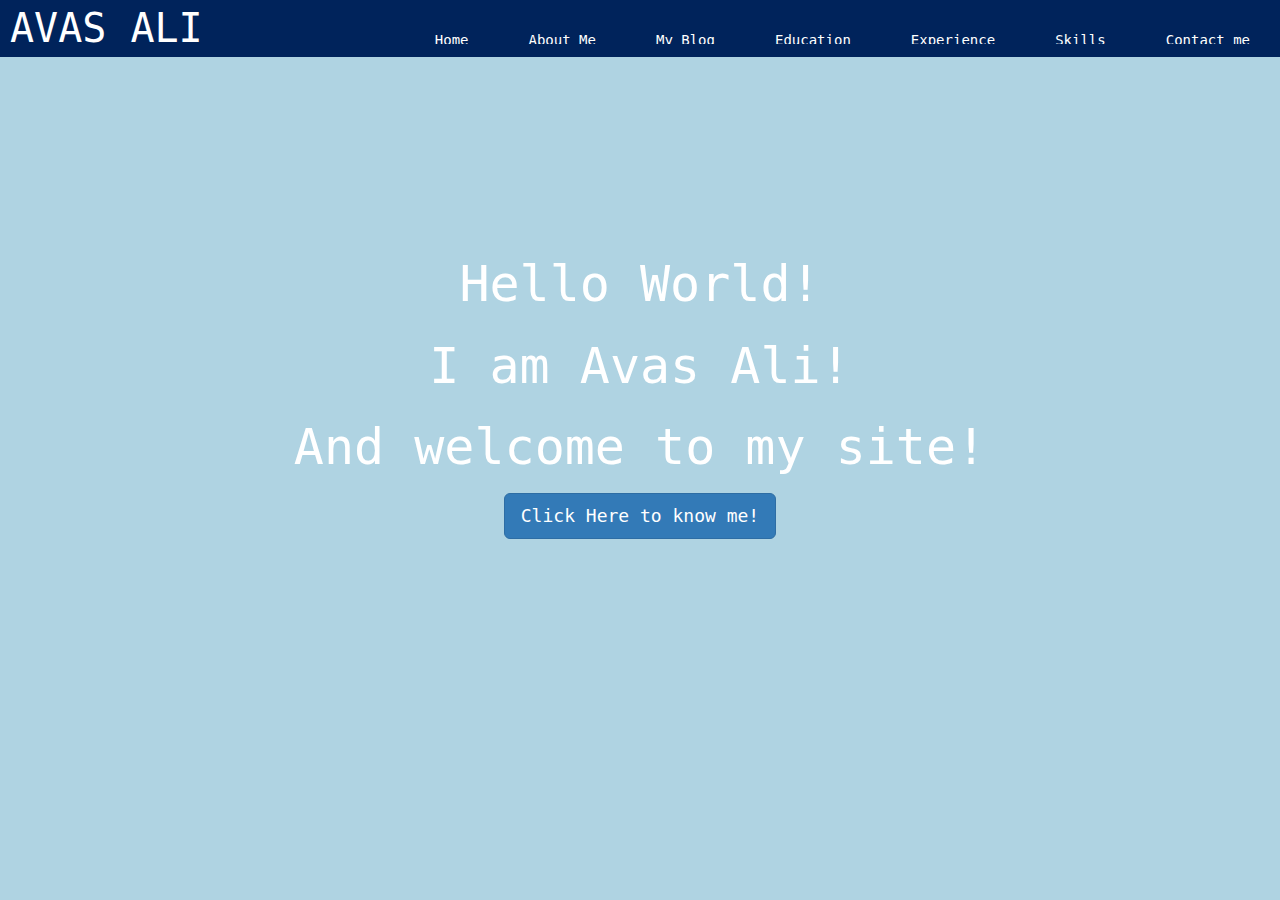
<file: index.html>
<html lang="en">
<head>
    <meta charset="UTF-8">
    <meta http-equiv="X-UA-Compatible" content="IE=edge">
    <meta name="viewport" content="width=device-width, initial-scale=1.0">
    <!-- App title -->
    <title>Responsive Pure CSS Menu</title>
    <!-- Link CSS file -->
    <link rel="stylesheet" href="https://cdn.jsdelivr.net/npm/bootstrap@3.3.7/dist/css/bootstrap.min.css" integrity="sha384-BVYiiSIFeK1dGmJRAkycuHAHRg32OmUcww7on3RYdg4Va+PmSTsz/K68vbdEjh4u" crossorigin="anonymous">

    <link rel="stylesheet" href="style.css">
</head>
<body style="background-color: #AFD3E2;">
        <!-- Navigation bar -->
        <header class="header">
            <!-- Logo -->
            <a href="/index.html" class="logo">AVAS ALI</a>
            <!-- Hamburger icon -->
            <input class="side-menu" type="checkbox" id="side-menu"/>
            <label class="hamb" for="side-menu"><span class="hamb-line"></span></label>
            <!-- Menu -->
            <nav class="nav">
                <ul class="menu">
                    <li><a href="./index.html">Home</a></li>
                    <li><a href="./aboutme.html">About Me</a></li>
                    <li><a href="./blog.html">My Blog</a></li>
                    <li><a href="./education.html">Education</a></li>
                    <li><a href="./experience.html">Experience</a></li>
                    <li><a href="./skills.html">Skills</a></li>
                    <li><a href="./contactme.html">Contact me</a></li>
                </ul>
            </nav>
        </header>
    <div class="intro-text">
        <p class="intro-center">Hello World!</p>
        <p class="intro-center">I am Avas Ali!</p>
        <p class="intro-center">And welcome to my site!</p>
        <button type="button" class="btn btn-primary btn-lg" id="button-me"><a href="/aboutme.html" style="text-decoration: none;color:white">Click Here to know me!</a></button>
    </div>
</body>
</html>
</file>
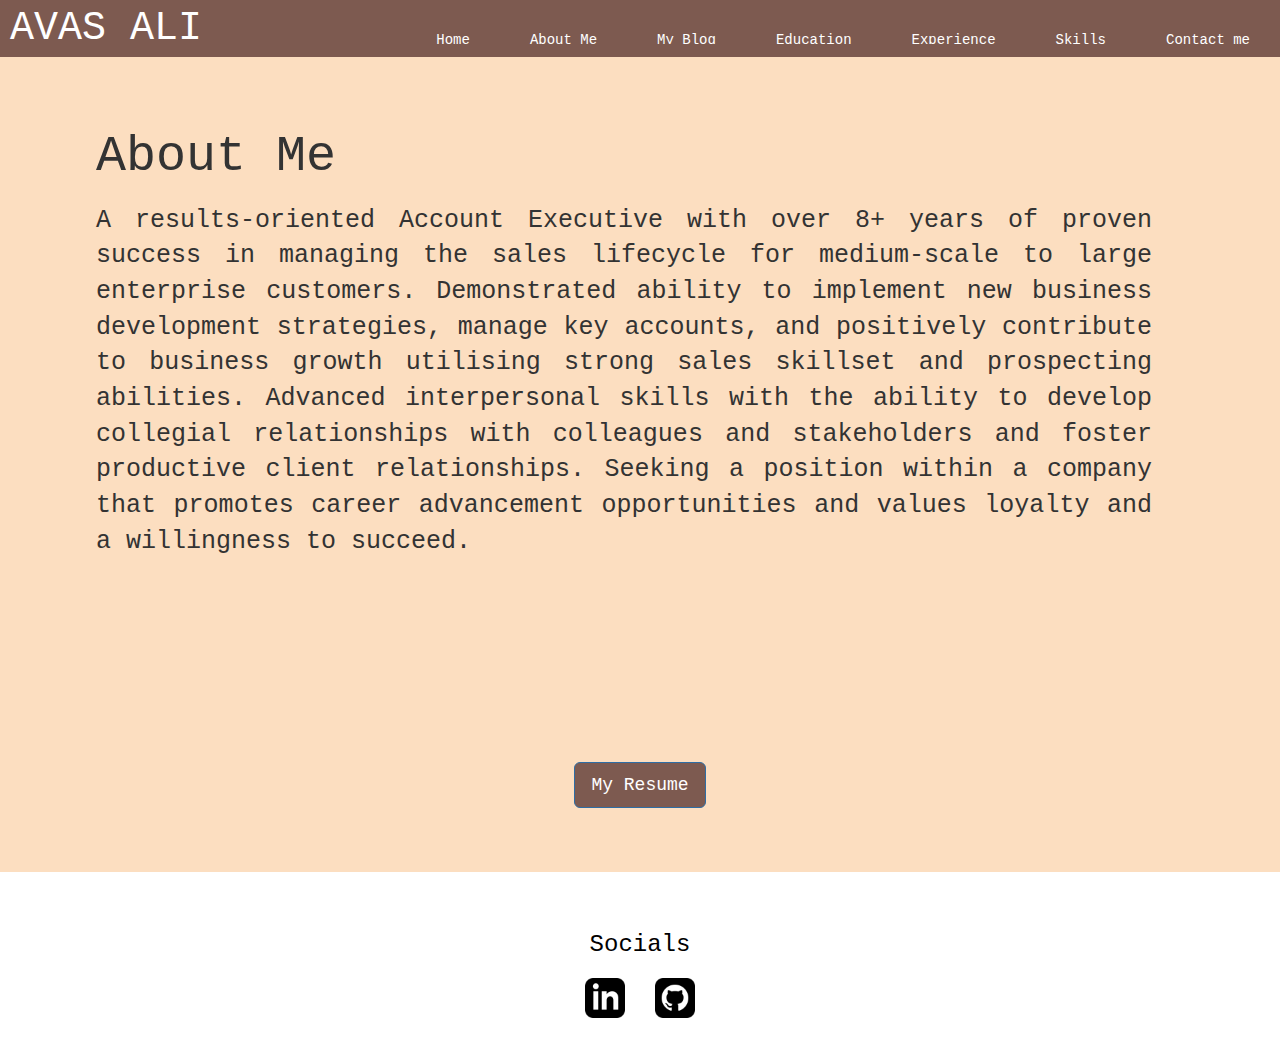
<file: aboutme.html>
<html lang="en">
<head>
    <meta charset="UTF-8">
    <meta http-equiv="X-UA-Compatible" content="IE=edge">
    <meta name="viewport" content="width=device-width, initial-scale=1.0">
    <!-- App title -->
    <title>Responsive Pure CSS Menu</title>
    <!-- Link CSS file -->
    <link rel="stylesheet" href="https://cdn.jsdelivr.net/npm/bootstrap@3.3.7/dist/css/bootstrap.min.css" integrity="sha384-BVYiiSIFeK1dGmJRAkycuHAHRg32OmUcww7on3RYdg4Va+PmSTsz/K68vbdEjh4u" crossorigin="anonymous">
   
    <link rel="stylesheet" href="style.css">
</head>
<body style="background-color: #FCDEC0">
    <!-- Navigation bar -->
    <header class="header" style="background-color: #7D5a50">
        <!-- Logo -->
        <a href="./index.html" class="logo">AVAS ALI</a>
        <!-- Hamburger icon -->
        <input class="side-menu" type="checkbox" id="side-menu"/>
        <label class="hamb" for="side-menu"><span class="hamb-line"></span></label>
        <!-- Menu -->
        <nav class="nav" style="background-color: #7D5A50;">
            <ul class="menu">
                <li><a href="./index.html">Home</a></li>
                <li><a href="./aboutme.html">About Me</a></li>
                <li><a href="./blog.html">My Blog</a></li>
                <li><a href="./education.html">Education</a></li>
                <li><a href="./experience.html">Experience</a></li>
                <li><a href="./skills.html">Skills</a></li>
                <li><a href="./contactme.html">Contact me</a></li>
            </ul>
        </nav>
    </header>
    <div class="education-container" style="margin-bottom:15%;">
        <div class="the-title">
            <p>About Me</p>
        </div>
        <div class="about-me-text">
            <p>A results-oriented Account Executive with over 8+ years of proven success in managing the sales
                lifecycle for medium-scale to large enterprise customers. Demonstrated ability to implement new
                business development strategies, manage key accounts, and positively contribute to business growth
                utilising strong sales skillset and prospecting abilities. Advanced interpersonal skills with the ability to
                develop collegial relationships with colleagues and stakeholders and foster productive client
                relationships. Seeking a position within a company that promotes career advancement opportunities
                and values loyalty and a willingness to succeed.</p>
        </div>
    </div>    
</div>
<button type="button" class="btn btn-primary btn-lg" id="button-me" style="background-color: #7D5A50;"><a href="https://avasalipdf.tiiny.site" style="text-decoration: none;color:white">My Resume</a></button>
    <footer>
        <div class="footer-content">
            <h3>Socials</h3>
            <ul class="socials">
                <li><a href="https://www.linkedin.com/in/avas-a-091a12a1/"><img class="linkedin-icon" src="/img/linkedin.png"></a></li>
                <li><a href="https://github.com/avasa86"><img class="github-icon" src="/img/github-cat.png"></a></li>
            </ul>
        </div>
    </footer>
</body>
</html>
</file>
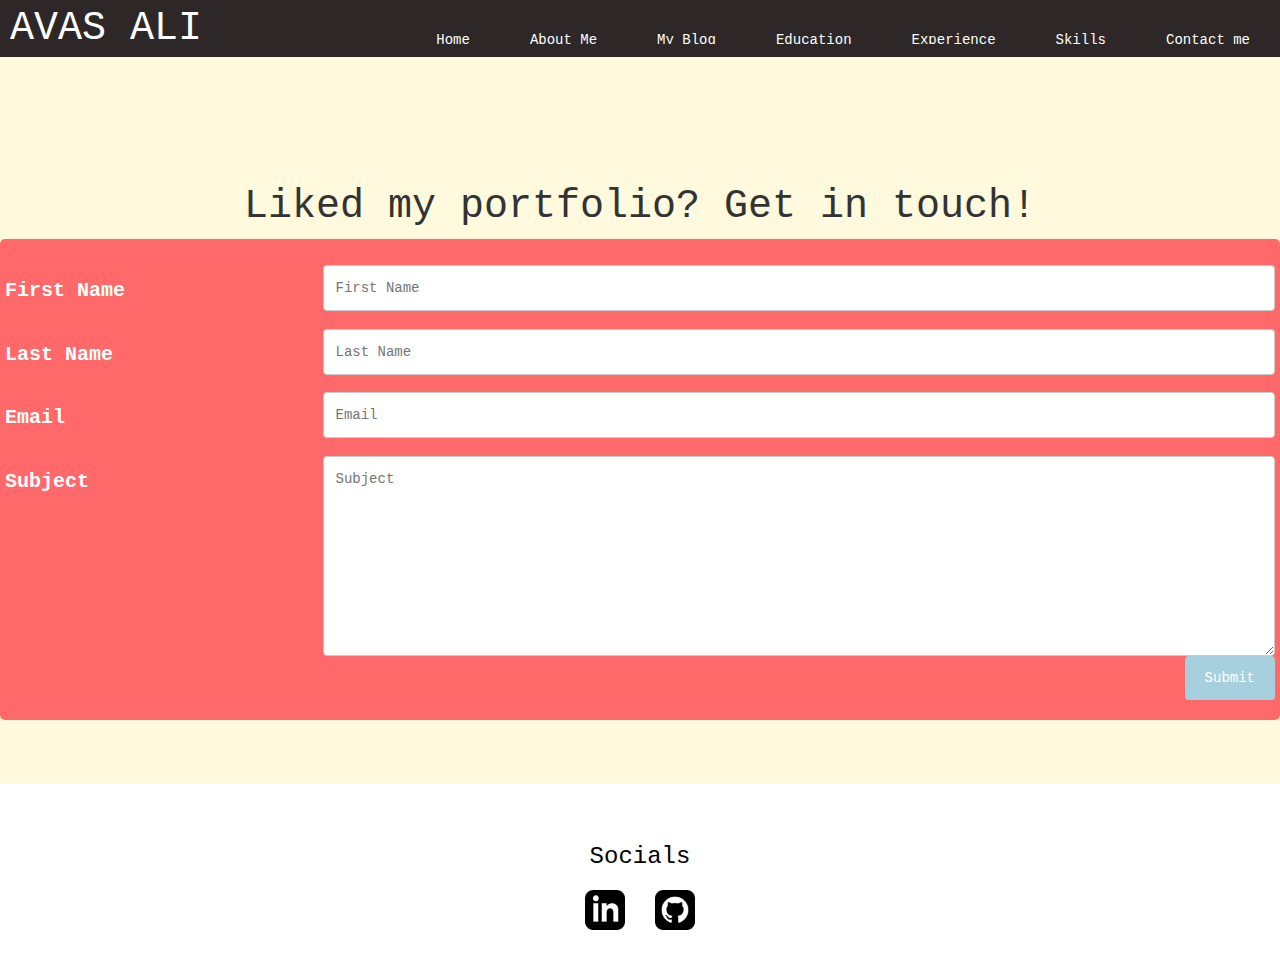
<file: contactme.html>
<html lang="en">
<head>
    <meta charset="UTF-8">
    <meta http-equiv="X-UA-Compatible" content="IE=edge">
    <meta name="viewport" content="width=device-width, initial-scale=1.0">
    <!-- App title -->
    <title>Responsive Pure CSS Menu</title>
    <!-- Link CSS file -->
    <link rel="stylesheet" href="https://cdn.jsdelivr.net/npm/bootstrap@3.3.7/dist/css/bootstrap.min.css" integrity="sha384-BVYiiSIFeK1dGmJRAkycuHAHRg32OmUcww7on3RYdg4Va+PmSTsz/K68vbdEjh4u" crossorigin="anonymous">
    <link rel="stylesheet" href="style.css">
    <style>
        * {
          box-sizing: border-box;
        }
        
</style>
</head>
<body style="background-color:#FFF9DE;">
    <!-- Navigation bar -->
    <header class="header" style="background-color: #2D2727;">
        <!-- Logo -->
        <a href="./index.html" class="logo">AVAS ALI</a>
        <!-- Hamburger icon -->
        <input class="side-menu" type="checkbox" id="side-menu"/>
        <label class="hamb" for="side-menu"><span class="hamb-line"></span></label>
        <!-- Menu -->
        <nav class="nav" style="background-color: #2D2727;">
            <ul class="menu">
                <li><a href="./index.html">Home</a></li>
                <li><a href="./aboutme.html">About Me</a></li>
                <li><a href="./blog.html">My Blog</a></li>
                <li><a href="./education.html">Education</a></li>
                <li><a href="./experience.html">Experience</a></li>
                <li><a href="./skills.html">Skills</a></li>
                <li><a href="./contactme.html">Contact me</a></li>
            </ul>
        </nav>
    </header>
    <h2 id="contact-me">Liked my portfolio? Get in touch!</h2>
        
        <div class="container" style="background-color: #FF6969;">
          <form action="">
            <div class="row">
              <div class="col-25">
                <label for="fname">First Name</label>
              </div>
              <div class="col-75">
                <input type="text" id="fname" name="firstname" placeholder="First Name">
              </div>
            </div>
            <div class="row">
              <div class="col-25">
                <label for="lname">Last Name</label>
              </div>
              <div class="col-75">
                <input type="text" id="lname" name="lastname" placeholder="Last Name">
              </div>
            </div>
            <div class="row">
              <div class="col-25">
                <label for="email">Email</label>
              </div>
              <div class="col-75">
                <input type="text" id="lname" name="lastname" placeholder="Email">
              </div>
            </div>
            <div class="row">
              <div class="col-25">
                <label for="subject">Subject</label>
              </div>
              <div class="col-75">
                <textarea id="subject" name="subject" placeholder="Subject" style="height:200px"></textarea>
              </div>
            </div>
            <div class="row">
              <input type="submit" value="Submit">
            </div>
          </form>
        </div>
        <footer>
          <div class="footer-content">
              <h3>Socials</h3>
              <ul class="socials">
                  <li><a href="https://www.linkedin.com/in/avas-a-091a12a1/"><img class="linkedin-icon" src="/img/linkedin.png"></a></li>
                  <li><a href="https://github.com/avasa86"><img class="github-icon" src="/img/github-cat.png"></a></li>
              </ul>
          </div>
      </footer>    
  </body>
</html>
</file>
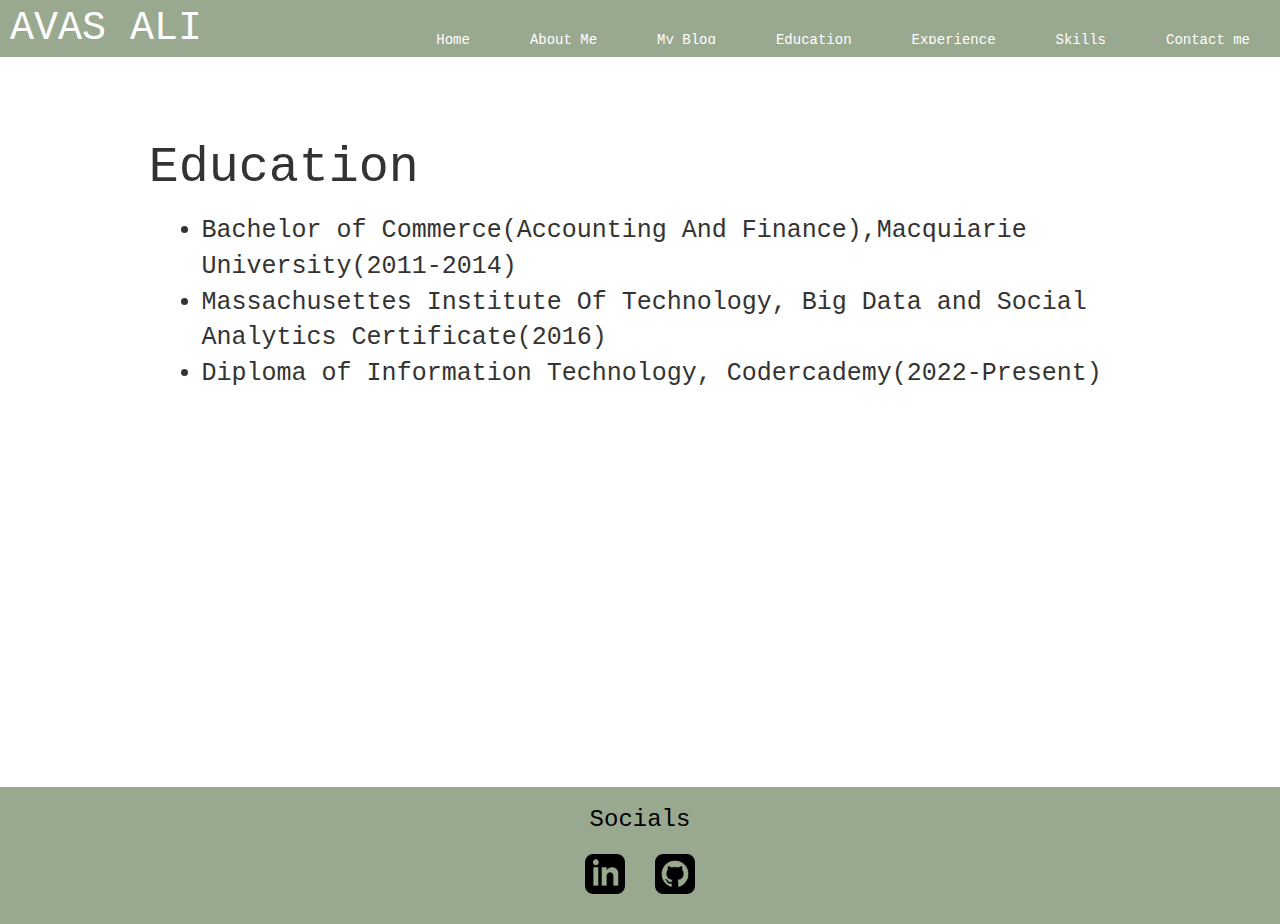
<file: education.html>
<html lang="en">
<head>
    <meta charset="UTF-8">
    <meta http-equiv="X-UA-Compatible" content="IE=edge">
    <meta name="viewport" content="width=device-width, initial-scale=1.0">
    <!-- App title -->
    <title>Responsive Pure CSS Menu</title>
    <!-- Link CSS file -->
    <link rel="stylesheet" href="https://cdn.jsdelivr.net/npm/bootstrap@3.3.7/dist/css/bootstrap.min.css" integrity="sha384-BVYiiSIFeK1dGmJRAkycuHAHRg32OmUcww7on3RYdg4Va+PmSTsz/K68vbdEjh4u" crossorigin="anonymous">
   
    <link rel="stylesheet" href="style.css">
</head>
<body >
    <!-- Navigation bar -->
    <header class="header" style="background-color: #99A98F;">
        <!-- Logo -->
        <a href="./index.html" class="logo">AVAS ALI</a>
        <!-- Hamburger icon -->
        <input class="side-menu" type="checkbox" id="side-menu"/>
        <label class="hamb" for="side-menu"><span class="hamb-line"></span></label>
        <!-- Menu -->
        <nav class="nav" style="background-color: #99A98F;">
            <ul class="menu">
                <li><a href="./index.html">Home</a></li>
                <li><a href="./aboutme.html">About Me</a></li>
                <li><a href="./blog.html">My Blog</a></li>
                <li><a href="./education.html">Education</a></li>
                <li><a href="./experience.html">Experience</a></li>
                <li><a href="./skills.html">Skills</a></li>
                <li><a href="./contactme.html">Contact me</a></li>
            </ul>
        </nav>
    </header>
    <div class="education-container" style="margin-bottom:22%;">
        <div class="item-box">
            <p class="degree-size">Education</p>
            <ul style="list-style-type:disc;margin-left:10%;font-size: 25;">
                <li>Bachelor of Commerce(Accounting And Finance),Macquiarie University(2011-2014)</li>
                <li>Massachusettes Institute Of Technology, Big Data and Social Analytics Certificate(2016)</li>
                <li>Diploma of Information Technology, Codercademy(2022-Present)</li>
            </ul>
        </div>
    </div>
    <footer>
        <div class="footer-content" style="background-color: #99A98F;">
            <h3>Socials</h3>
            <ul class="socials">
                <li><a href="https://www.linkedin.com/in/avas-a-091a12a1/"><img class="linkedin-icon" src="/img/linkedin.png"></a></li>
                <li><a href="https://github.com/avasa86"><img class="github-icon" src="/img/github-cat.png"></a></li>
            </ul>
        </div>
    </footer>
</body>
</html>
</file>
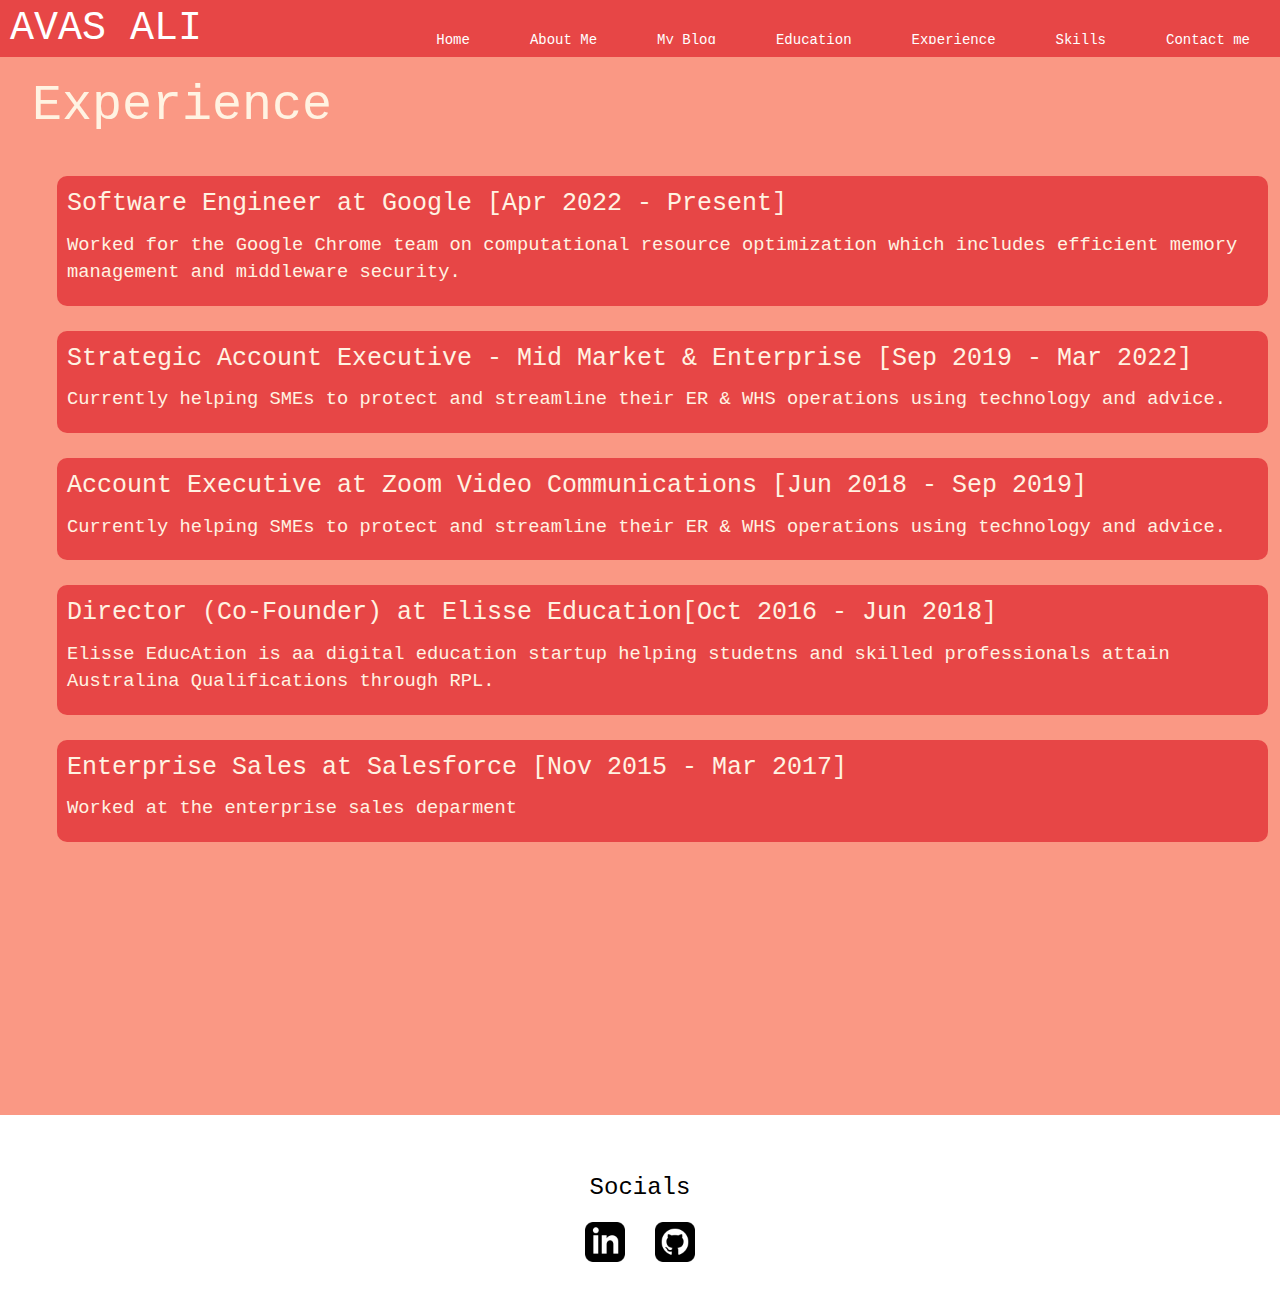
<file: experience.html>
<html lang="en">
<head>
    <meta charset="UTF-8">
    <meta http-equiv="X-UA-Compatible" content="IE=edge">
    <meta name="viewport" content="width=device-width, initial-scale=1.0">
    <!-- App title -->
    <title>Responsive Pure CSS Menu</title>
    <!-- Link CSS file -->
    <link rel="stylesheet" href="https://cdn.jsdelivr.net/npm/bootstrap@3.3.7/dist/css/bootstrap.min.css" integrity="sha384-BVYiiSIFeK1dGmJRAkycuHAHRg32OmUcww7on3RYdg4Va+PmSTsz/K68vbdEjh4u" crossorigin="anonymous">
   
    <link rel="stylesheet" href="style.css">
    
</head>
<body style="background-color: #FA9884;">
    <!-- Navigation bar -->
    <header class="header" style="background-color: #E74646;">
        <!-- Logo -->
        <a href="./index.html" class="logo" style="background-color: #E74646;">AVAS ALI</a>
        <!-- Hamburger icon -->
        <input class="side-menu" type="checkbox" id="side-menu"/>
        <label class="hamb" for="side-menu"><span class="hamb-line"></span></label>
        <!-- Menu -->
        <nav class="nav" style="background-color: #E74646;">
            <ul class="menu">
                <li><a href="./index.html">Home</a></li>
                <li><a href="./aboutme.html">About Me</a></li>
                <li><a href="./blog.html">My Blog</a></li>
                <li><a href="./education.html">Education</a></li>
                <li><a href="./experience.html">Experience</a></li>
                <li><a href="./skills.html">Skills</a></li>
                <li><a href="./contactme.html">Contact me</a></li>
            </ul>
        </nav>
    </header>
    <div class="experience-parent-heading">
        <div class="experience-border">
            <p>Experience</p>
            <div class="experience-container">
                <div class="card-item">
                    <div class="experience-heading">
                        <p>Software Engineer at Google [Apr 2022 - Present]</p>
                    </div>
                    <div class="experience-content">
                        <p>Worked for the Google Chrome team on computational resource optimization which includes efficient memory management and middleware security.</p>
                    </div>
                </div>           
                <div class="card-item">
                    <div class="experience-heading">
                        <p>Strategic Account Executive - Mid Market & Enterprise [Sep 2019 - Mar 2022]</p>
                    </div>
                    <div class="experience-content">
                        <p>Currently helping SMEs to protect and streamline their ER & WHS operations using technology and advice.</p>
                    </div>
                </div>
                <div class="card-item">
                    <div class="experience-heading">
                        <p>Account Executive at Zoom Video Communications [Jun 2018 - Sep 2019]</p>
                    </div>
                    <div class="experience-content">
                        <p>Currently helping SMEs to protect and streamline their ER & WHS operations using technology and advice.</p>
                    </div>
                </div>
                <div class="card-item">
                    <div class="experience-heading">
                        <p>Director (Co-Founder) at Elisse Education[Oct 2016 - Jun 2018]</p>
                    </div>
                    <div class="experience-content">
                        <p>Elisse EducAtion is aa digital education startup helping studetns and skilled professionals attain Australina Qualifications through RPL.</p>
                    </div>
                </div>
                <div class="card-item">
                    <div class="experience-heading">
                        <p>Enterprise Sales at Salesforce [Nov 2015 - Mar 2017]</p>
                    </div>
                    <div class="experience-content">
                        <p>Worked at the enterprise sales deparment</p>
                    </div>
                </div>
            </div>    
        </div>
    </div>
    <footer>
        <div class="footer-content">
            <h3>Socials</h3>
            <ul class="socials">
                <li><a href="https://www.linkedin.com/in/avas-a-091a12a1/"><img class="linkedin-icon" src="/img/linkedin.png"></a></li>
                <li><a href="https://github.com/avasa86"><img class="github-icon" src="/img/github-cat.png"></a></li>
            </ul>
        </div>
    </footer>
</body>
</html>
</file>
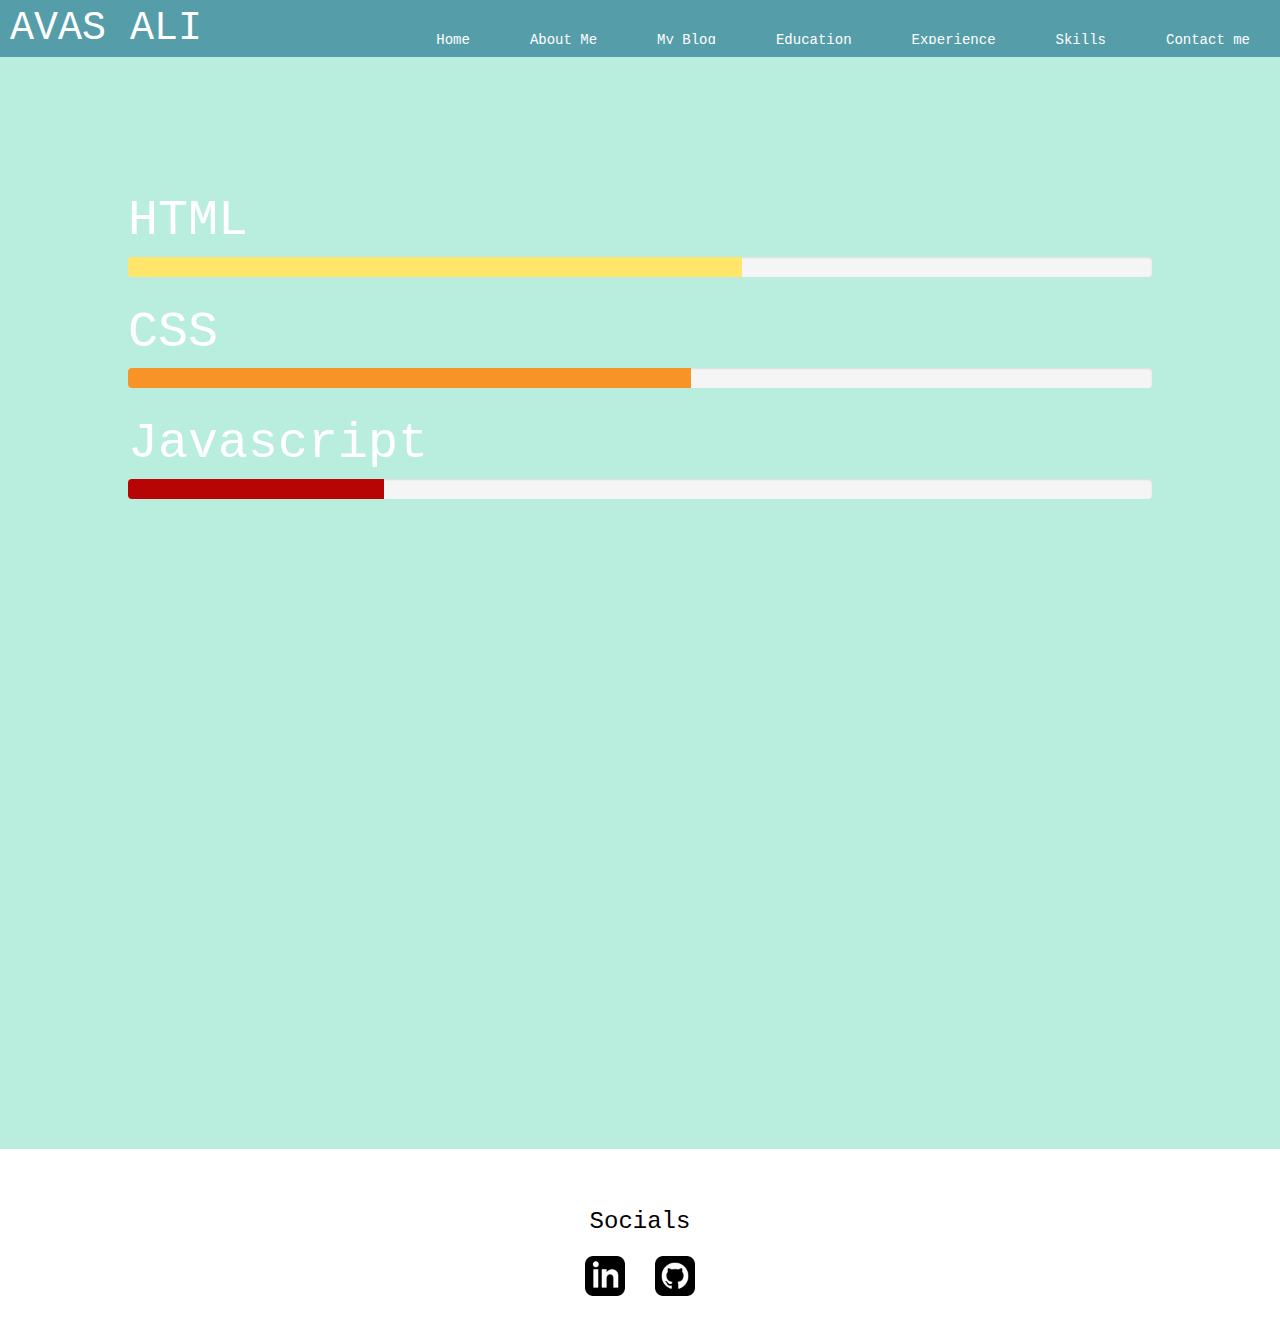
<file: skills.html>
<html lang="en">
<head>
    <meta charset="UTF-8">
    <meta http-equiv="X-UA-Compatible" content="IE=edge">
    <meta name="viewport" content="width=device-width, initial-scale=1.0">
    <!-- App title -->
    <title>Responsive Pure CSS Menu</title>
    <!-- Link CSS file -->
    <link rel="stylesheet" href="https://cdn.jsdelivr.net/npm/bootstrap@3.3.7/dist/css/bootstrap.min.css" integrity="sha384-BVYiiSIFeK1dGmJRAkycuHAHRg32OmUcww7on3RYdg4Va+PmSTsz/K68vbdEjh4u" crossorigin="anonymous">
    <link rel="stylesheet" href="style.css">
</head>
<body style="background-color: #B9EDDD;">
    <!-- Navigation bar -->
    <header class="header" style="background-color: #569DAA;">
        <!-- Logo -->
        <a href="./index.html" class="logo" style="background-color: #569DAA;">AVAS ALI</a>
        <!-- Hamburger icon -->
        <input class="side-menu" type="checkbox" id="side-menu"/>
        <label class="hamb" for="side-menu"><span class="hamb-line"></span></label>
        <!-- Menu -->
        <nav class="nav" style="background-color: #569DAA;">
            <ul class="menu">
                <li><a href="./index.html">Home</a></li>
                <li><a href="./aboutme.html">About Me</a></li>
                <li><a href="./blog.html">My Blog</a></li>
                <li><a href="./education.html">Education</a></li>
                <li><a href="./experience.html">Experience</a></li>
                <li><a href="./skills.html">Skills</a></li>
                <li><a href="./contactme.html">Contact me</a></li>
            </ul>
        </nav>
    </header>
    <div class="skills-container">
        <div class="card">
            <div class="card-header font-sizers">
                HTML
            </div>
            <div class="card-body">
                <div class="progress">
                    <div class="progress-bar bg-success" role="progressbar" style="width: 60%; background-color:#FFE569;" aria-valuenow="60" aria-valuemin="0" aria-valuemax="100"></div>
                </div>
            </div>
          </div>
          <div class="card">
            <div class="card-header font-sizers">
              CSS
            </div>
            <div class="card-body">
                <div class="progress">
                    <div class="progress-bar bg-success" role="progressbar" style="width: 55%; background-color:#F79327;" aria-valuenow="55" aria-valuemin="0" aria-valuemax="100"></div>
                </div>
            </div>
          </div>
          <div class="card">
            <div class="card-header font-sizers">
              Javascript
            </div>
            <div class="card-body">
                <div class="progress">
                    <div class="progress-bar bg-success" role="progressbar" style="width:25%; background-color:#B70404;" aria-valuenow="25" aria-valuemin="0" aria-valuemax="100"></div>
                </div>
            </div>
          </div>
    </div>
    <footer>
        <div class="footer-content">
            <h3>Socials</h3>
            <ul class="socials">
                <li><a href="https://www.linkedin.com/in/avas-a-091a12a1/"><img class="linkedin-icon" src="/img/linkedin.png"></a></li>
                <li><a href="https://github.com/avasa86"><img class="github-icon" src="/img/github-cat.png"></a></li>
            </ul>
        </div>
    </footer>
</body>
</html>
</file>
<file: style.css>
/*Change the browser's default setting*/
*{
    margin: 0;
    padding: 0;
    box-sizing: border-box;
}
body{
    background-color: white;
    font-family: monospace;     /*Use monospace font for all text*/
    width: 100%;
    height:100%;
    display: flex;
    flex-direction: column;
}
a{
    text-decoration: none;    /*Remove default a tag text affect*/
}
ul{
    list-style: none;        /*Remove all list styles*/
}

.container{
  width: 100%;
  height: 100%;
  padding: 0;
  margin:0;
}

/* Header */
.header{
    background-color: #00235B;  /*add background to navigation bar*/
    position: sticky;             /*sticks to the top of the page while scrolling*/
    top: 0;
    width: 100%;                  /*covers the entire width of the viewport*/
    z-index: 2;                   /*keep it at the top of the z-index*/
}
/* Logo */
.logo{
    display: inline-block;        /*make it inline-block*/
    color: white;
    font-size: 40px;
    margin-left: 10px;
}
.logo:hover{
    display: inline-block;
    color: white;
    font-size: 40px;
    margin-left: 10px;
}
/*We will be styling the navigation menu from here onwards*/
.nav{
    width: 100%; /*covers entire width of the screen*/
    height: 100%; /*covers entire height of the screen*/
    position: fixed;
    background-color: #00235B;
    overflow: hidden; /*when you exceed the available space, you hide the content*/

}
.menu a{
    display: block;
    padding: 30px;
    color: white;
}
.menu a:hover{
    background-color: black; /*change text color to black on hover*/
}
.nav{
    max-height: 0;
    transition: max-height .5s ease-out;/*change height of the nav.Hide elements by default but reveal when the menu item is clicked*/
}
/* Menu Icon */
.hamb{
    cursor: pointer; /*to make that the element is clickable*/
    float: right;  /*make it to the far right side of the containing element*/
    padding: 30px 20px; /*add some padding*/
}/* Style label tag */

.hamb-line {
    background: white; /*make the line white*/
    display: block; /*setting it to block-level element to cover the entire width of the container*/
    height: 2px; /*center hamline*/
    position: relative;
    width: 24px;

} /* Style span tag */

.hamb-line::before, /*add one line each before hamb-line to form a hamburger*/
.hamb-line::after{
    background: white;
    content: '';
    display: block;
    height: 100%;
    position: absolute;
    transition: all .2s ease-out;
    width: 100%;
}
.hamb-line::before{ 
    top: 5px;
}
.hamb-line::after{
    top: -5px;
}

.side-menu {
    display: none;/*hide the checkbox*/
} 
/* Toggle menu icon */
.side-menu:checked ~ nav{
    max-height: 100%; /*covers the entire page when the buton is pressed*/
}
.side-menu:checked ~ .hamb .hamb-line {
    background: transparent; /*hide the second line*/
}
.side-menu:checked ~ .hamb .hamb-line::before {
    transform: rotate(-45deg); /*rotate by 45 degrees*/
    top:0;
}
.side-menu:checked ~ .hamb .hamb-line::after {
    transform: rotate(45deg); /*rotate by 45 degrees*/
    top:0;
}

.active{
    background-color: black;
    color: white;
}

.intro-center{
    text-align: center; /*make to the center of the screen*/
}

.intro-text{
   margin-top:15%;
   font-size:50px;
   display: flex;
   flex-direction: column;
   color:white;
}

#button-me{
    align-self:center;  /*align button at the center*/
}

.degree-size{
    font-size: 50px;   /*font-size: 50px;*/
    margin-left: 5%;
    margin-top: 1%;
}

.experience-parent-heading{
    margin-left: 2.5%;  /*set margin left*/
    margin-top: 1%;
    font-size:50px;
    color: #FFF3E2;
}


.experience-container{
    display: flex; /*make a flex container*/
    flex-direction: column; /*make the items of the container arranged in column wise manner.Stacked in columns*/
    min-height: 100vh; /*covers the entire viewport*/
}


.experience-container > .card-item{
    position: relative; /*card items positioned according to the normal size of the container*/
    background-color: #E74646;
    margin-left:2%;
    margin-top:2%;
    margin-right:1%;    
    font-size: 0.5em;
    border-radius: 10px; /*adds rounded corners*/
    padding: 10px;
}

.blog-container{
    display: flex; /*makes a flex-box container*/
    flex-direction: column;    
}

.blog-container > .blog-card-item{
    position: relative; /*arrange elements in postion relative to the flex-container*/
    border: 2px solid;
    margin-left:2%;
    margin-top:2%;
    margin-right:1%;    
    font-size: 0.5em;
    border-radius: 10px;
}


.card::before{
    position: absolute; /*position with respect to the ancestor*/
    width: 10px;
    height: 10px;
    background: white;
    border-radius: 999px;
    left: -39px;
    border: 3px solid orangered;
  
}

.experience-heading{
    font-size: 1em; /*font-size set according to the default*/
}
.experience-content{
    font-size: 0.75em; /*font size 75% of the default*/
}


.skills-container{
    display: flex;  /*make a flex container*/
    flex-direction: column; /*make the items in the flex container arranged in a column*/
    margin-left:10%;
    margin-right:10%;
    margin-top:10%;
    min-height: 100vh; /*covers the entire viewport*/
}
.progress-bar{
    height: 30px; /*height of the progress bar*/
}

.font-sizers{
    font-size: 50px; /*default font-size for skills heading*/
    color: white;
}

#contact-me{
    text-align: center; /*align the size of the font to the center*/
    font-size: 40px;
    margin-top:10%;
}

.form-container{
    height: 400px;
    font-size:20;
    display: flex; /*make flex container*/
    flex-direction: row; /*set all items in row order fashion*/
    align-items: center;
    justify-content: space-evenly; /*even spacing between items of the flex-box container*/
    min-height: 100vh;
}

input[type=text], select, textarea {
    width: 100%;
    padding: 12px;
    border: 1px solid #ccc;
    border-radius: 4px;
    resize: vertical;
  }
  
  label {
    padding: 12px 12px 12px 0;
    display: inline-block;
  }
  
  input[type=submit] {
    background-color: #A6D0DD;
    color: white;
    padding: 12px 20px;
    border: none;
    border-radius: 4px;
    cursor: pointer;
    float: right;
  }
  
  input[type=submit]:hover {
    background-color: black;
  }
  
  .container {
    border-radius: 5px;
    background-color: #f2f2f2;
    padding: 20px;
  }
  
  .col-25 { /*covers only label*/
    float: left;
    width: 25%;
    margin-top: 6px;
  }
  
  .col-75 { /*covers input*/
    float: left;
    width: 75%;
    margin-top: 6px;
  }
  
  label{/*label of the forms have white text*/
    color:white;
    font-size: 20;
  }
  /* Clear floats after the columns */
  .row:after {
    content: "";
    display: table;
    clear: both;
  }


  .education-container{
    display: flex; /*make a flex container*/
    flex-direction: column; /*arrange items in a columnwise fashion*/
    font-size: 50px;
    margin-top: 5%;
    margin-left: 7.5%;
    margin-right: 10%;
    justify-content: center;
  }

  .education-container > .about-me-text{
    font-size: 0.5em; /* Make font-size 50% of that of the parent*/
    text-align: justify;
    text-justify: inter-word;
  }

  footer{
    margin-bottom: auto; /*automatically consume remain vertical space available*/
    position: relative;
    bottom: 0;
    left: 0;
    right: 0;
    background: white;
    height: auto;
    padding-top: 40px;
    width:100%;
    color: black;
    align-items: center;
    margin-top:5%;
  }

  .footer-content{
    display: flex; /*make the flex container*/
    align-items: center;
    justify-content: center; /*flex-items centered along the main axis of the container*/
    flex-direction: column; /*set the flex-direction as column*/
    text-align: center; /*align the text to the center*/
  }

  .socials{
    list-style: none; /*remove list styles*/
    display: flex; /*flex container*/
    align-items: center;
    justify-content: center;
    margin: 1rem 0 3rem 0;
  }

  .socials li{
    margin: 0 10px;
  }

  .socials a{
    text-decoration: none;
    color: white;
    padding: 5px;
  }

  .socials a i{
    font-size: 1.1rem;
    width:20px;
    transition: color .4s ease;
  }

  .socials a:hover i{
    color: blue;
  }

  .github-icon{
    height: 40px; /*height and width of github icon*/
    width: 40px;
  }

  .linkedin-icon{
    height: 40px; /*height and width of linked-in icon*/
    width: 40px;
  }
  /* Responsive layout - when the screen is less than 600px wide, make the two columns stack on top of each other instead of next to each other */
  @media screen and (max-width: 600px) {
    .col-25, .col-75, input[type=submit] {
      width: 100%;
      margin-top: 0;
    }
  }


/* Make this content responsive*/
@media (min-width: 1100px) { /*minimum width to 1100px*/
    .nav{
        height:44px;
        max-height: none;
        top: 0;
        position: relative;
        float: right;
        width: fit-content;
        background-color: transparent;
    }
    .menu li{
        float: left;
    }
    .menu a:hover{
        background-color: transparent;
        color: black;

    }

    .hamb{
        display: none; /*make the hamburger icon disappear if the width > 1100px*/
    }
}
</file>
